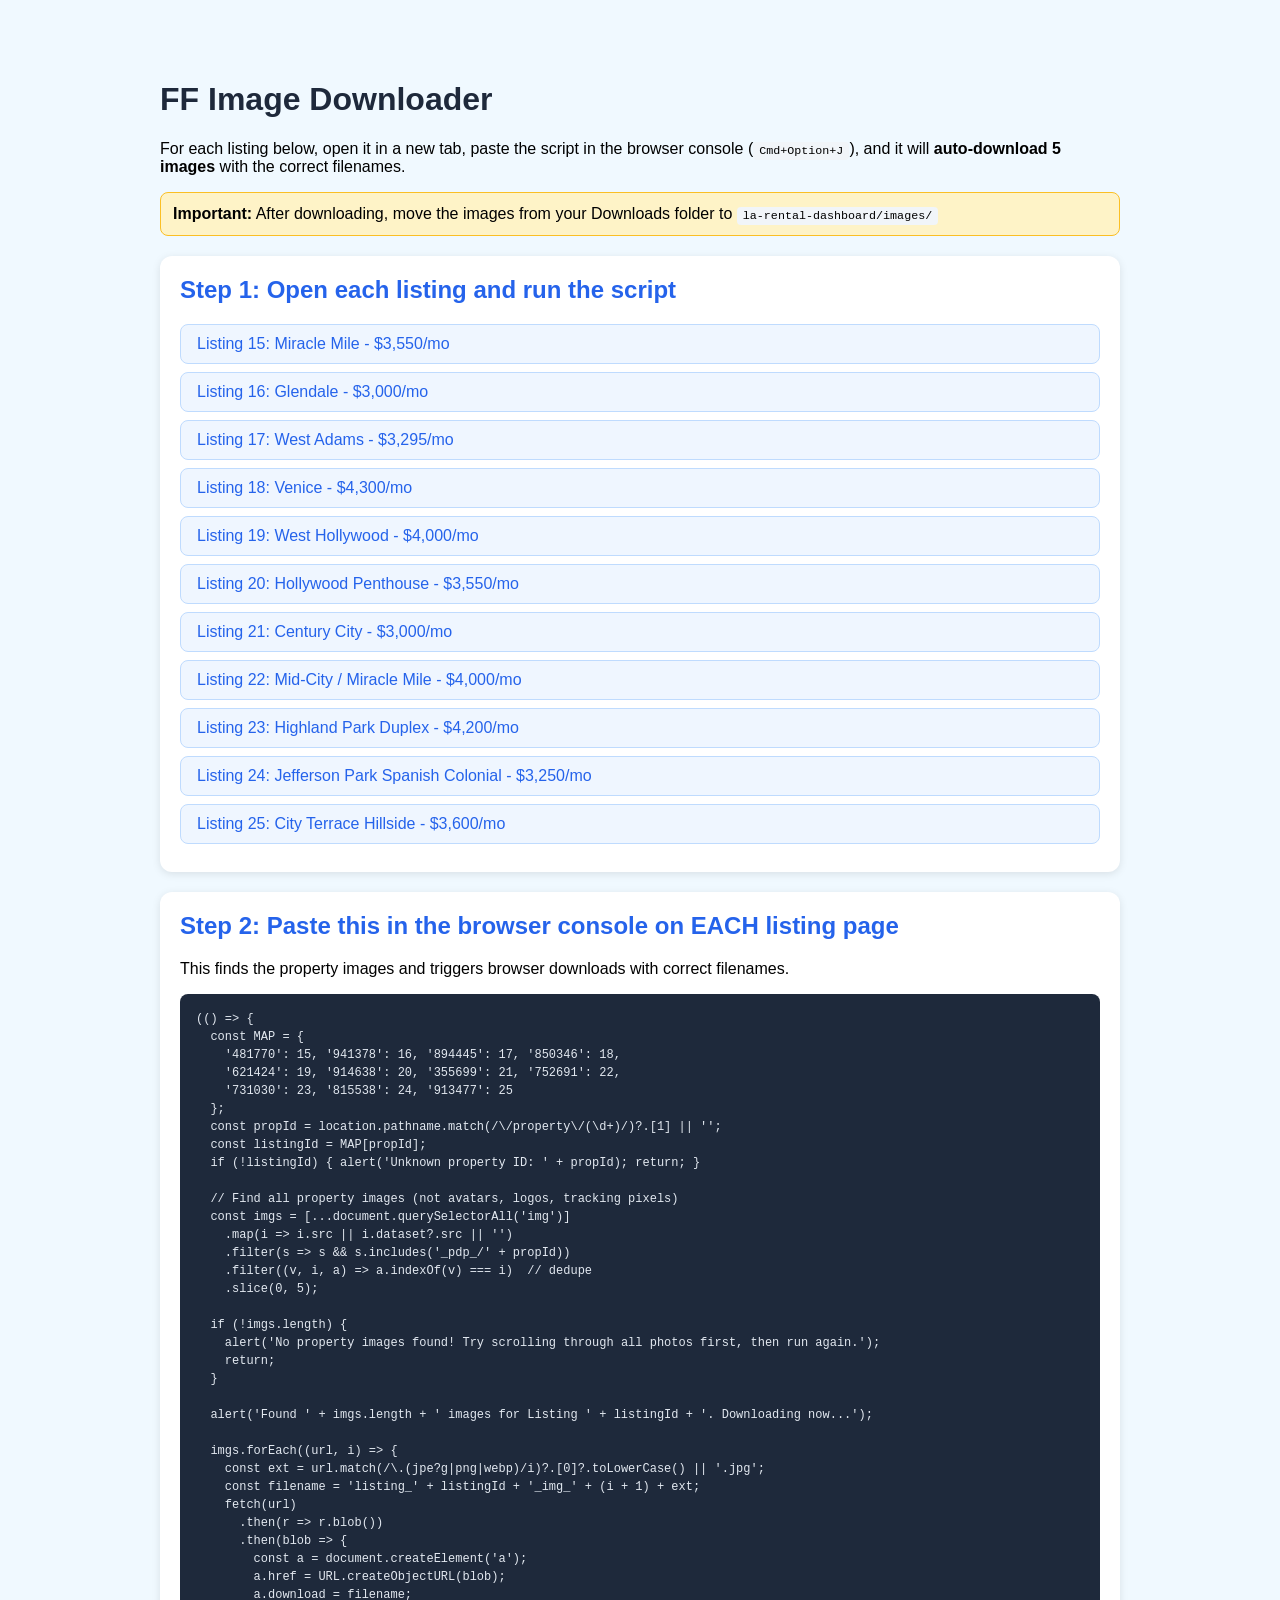
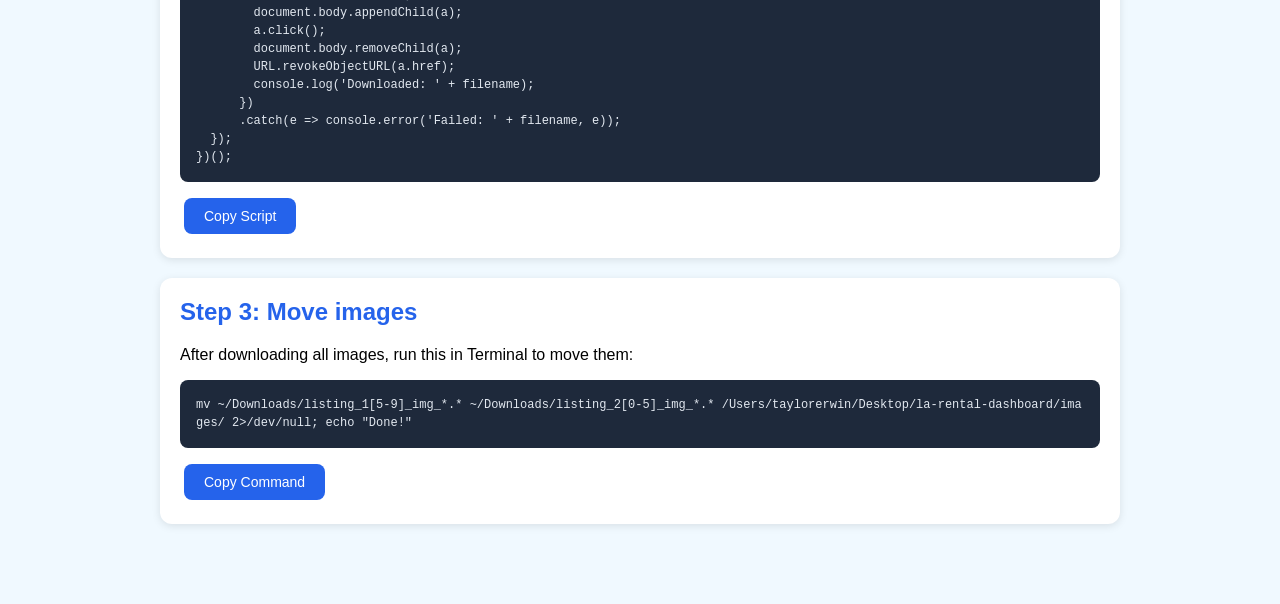
<file: grab-images.html>
<!DOCTYPE html>
<html>
<head>
    <title>FF Image Downloader - LA Rental Dashboard</title>
    <style>
        body { font-family: 'Inter', sans-serif; max-width: 960px; margin: 40px auto; padding: 20px; background: #f0f9ff; }
        h1 { color: #1e293b; }
        .step { background: white; padding: 20px; border-radius: 12px; margin: 20px 0; box-shadow: 0 2px 8px rgba(0,0,0,0.1); }
        .step h2 { color: #2563eb; margin-top: 0; }
        code { background: #f1f5f9; padding: 2px 6px; border-radius: 4px; font-size: 0.9em; }
        pre { background: #1e293b; color: #e2e8f0; padding: 16px; border-radius: 8px; overflow-x: auto; font-size: 12px; line-height: 1.5; white-space: pre-wrap; word-break: break-all; }
        .listing-link { display: block; margin: 8px 0; padding: 10px 16px; background: #eff6ff; border-radius: 8px; color: #2563eb; text-decoration: none; border: 1px solid #bfdbfe; transition: background 0.2s; }
        .listing-link:hover { background: #dbeafe; }
        button { background: #2563eb; color: white; border: none; padding: 10px 20px; border-radius: 8px; cursor: pointer; font-size: 14px; font-weight: 500; margin: 4px; }
        button:hover { background: #1d4ed8; }
        .note { background: #fef3c7; padding: 12px; border-radius: 8px; border: 1px solid #fbbf24; margin: 12px 0; }
    </style>
</head>
<body>
    <h1>FF Image Downloader</h1>
    <p>For each listing below, open it in a new tab, paste the script in the browser console (<code>Cmd+Option+J</code>), and it will <strong>auto-download 5 images</strong> with the correct filenames.</p>

    <div class="note">
        <strong>Important:</strong> After downloading, move the images from your Downloads folder to <code>la-rental-dashboard/images/</code>
    </div>

    <div class="step">
        <h2>Step 1: Open each listing and run the script</h2>
        <a class="listing-link" href="https://www.furnishedfinder.com/property/481770_1" target="_blank">Listing 15: Miracle Mile - $3,550/mo</a>
        <a class="listing-link" href="https://www.furnishedfinder.com/property/941378_1" target="_blank">Listing 16: Glendale - $3,000/mo</a>
        <a class="listing-link" href="https://www.furnishedfinder.com/property/894445_1" target="_blank">Listing 17: West Adams - $3,295/mo</a>
        <a class="listing-link" href="https://www.furnishedfinder.com/property/850346_1" target="_blank">Listing 18: Venice - $4,300/mo</a>
        <a class="listing-link" href="https://www.furnishedfinder.com/property/621424_1" target="_blank">Listing 19: West Hollywood - $4,000/mo</a>
        <a class="listing-link" href="https://www.furnishedfinder.com/property/914638_1" target="_blank">Listing 20: Hollywood Penthouse - $3,550/mo</a>
        <a class="listing-link" href="https://www.furnishedfinder.com/property/355699_1" target="_blank">Listing 21: Century City - $3,000/mo</a>
        <a class="listing-link" href="https://www.furnishedfinder.com/property/752691_1" target="_blank">Listing 22: Mid-City / Miracle Mile - $4,000/mo</a>
        <a class="listing-link" href="https://www.furnishedfinder.com/property/731030_1" target="_blank">Listing 23: Highland Park Duplex - $4,200/mo</a>
        <a class="listing-link" href="https://www.furnishedfinder.com/property/815538_1" target="_blank">Listing 24: Jefferson Park Spanish Colonial - $3,250/mo</a>
        <a class="listing-link" href="https://www.furnishedfinder.com/property/913477_1" target="_blank">Listing 25: City Terrace Hillside - $3,600/mo</a>
    </div>

    <div class="step">
        <h2>Step 2: Paste this in the browser console on EACH listing page</h2>
        <p>This finds the property images and triggers browser downloads with correct filenames.</p>
        <pre id="script-code">(() => {
  const MAP = {
    '481770': 15, '941378': 16, '894445': 17, '850346': 18,
    '621424': 19, '914638': 20, '355699': 21, '752691': 22,
    '731030': 23, '815538': 24, '913477': 25
  };
  const propId = location.pathname.match(/\/property\/(\d+)/)?.[1] || '';
  const listingId = MAP[propId];
  if (!listingId) { alert('Unknown property ID: ' + propId); return; }

  // Find all property images (not avatars, logos, tracking pixels)
  const imgs = [...document.querySelectorAll('img')]
    .map(i => i.src || i.dataset?.src || '')
    .filter(s => s && s.includes('_pdp_/' + propId))
    .filter((v, i, a) => a.indexOf(v) === i)  // dedupe
    .slice(0, 5);

  if (!imgs.length) {
    alert('No property images found! Try scrolling through all photos first, then run again.');
    return;
  }

  alert('Found ' + imgs.length + ' images for Listing ' + listingId + '. Downloading now...');

  imgs.forEach((url, i) => {
    const ext = url.match(/\.(jpe?g|png|webp)/i)?.[0]?.toLowerCase() || '.jpg';
    const filename = 'listing_' + listingId + '_img_' + (i + 1) + ext;
    fetch(url)
      .then(r => r.blob())
      .then(blob => {
        const a = document.createElement('a');
        a.href = URL.createObjectURL(blob);
        a.download = filename;
        document.body.appendChild(a);
        a.click();
        document.body.removeChild(a);
        URL.revokeObjectURL(a.href);
        console.log('Downloaded: ' + filename);
      })
      .catch(e => console.error('Failed: ' + filename, e));
  });
})();</pre>
        <button onclick="navigator.clipboard.writeText(document.getElementById('script-code').textContent)">Copy Script</button>
    </div>

    <div class="step">
        <h2>Step 3: Move images</h2>
        <p>After downloading all images, run this in Terminal to move them:</p>
        <pre id="move-cmd">mv ~/Downloads/listing_1[5-9]_img_*.* ~/Downloads/listing_2[0-5]_img_*.* /Users/taylorerwin/Desktop/la-rental-dashboard/images/ 2>/dev/null; echo "Done!"</pre>
        <button onclick="navigator.clipboard.writeText(document.getElementById('move-cmd').textContent)">Copy Command</button>
    </div>
</body>
</html>
</file>
